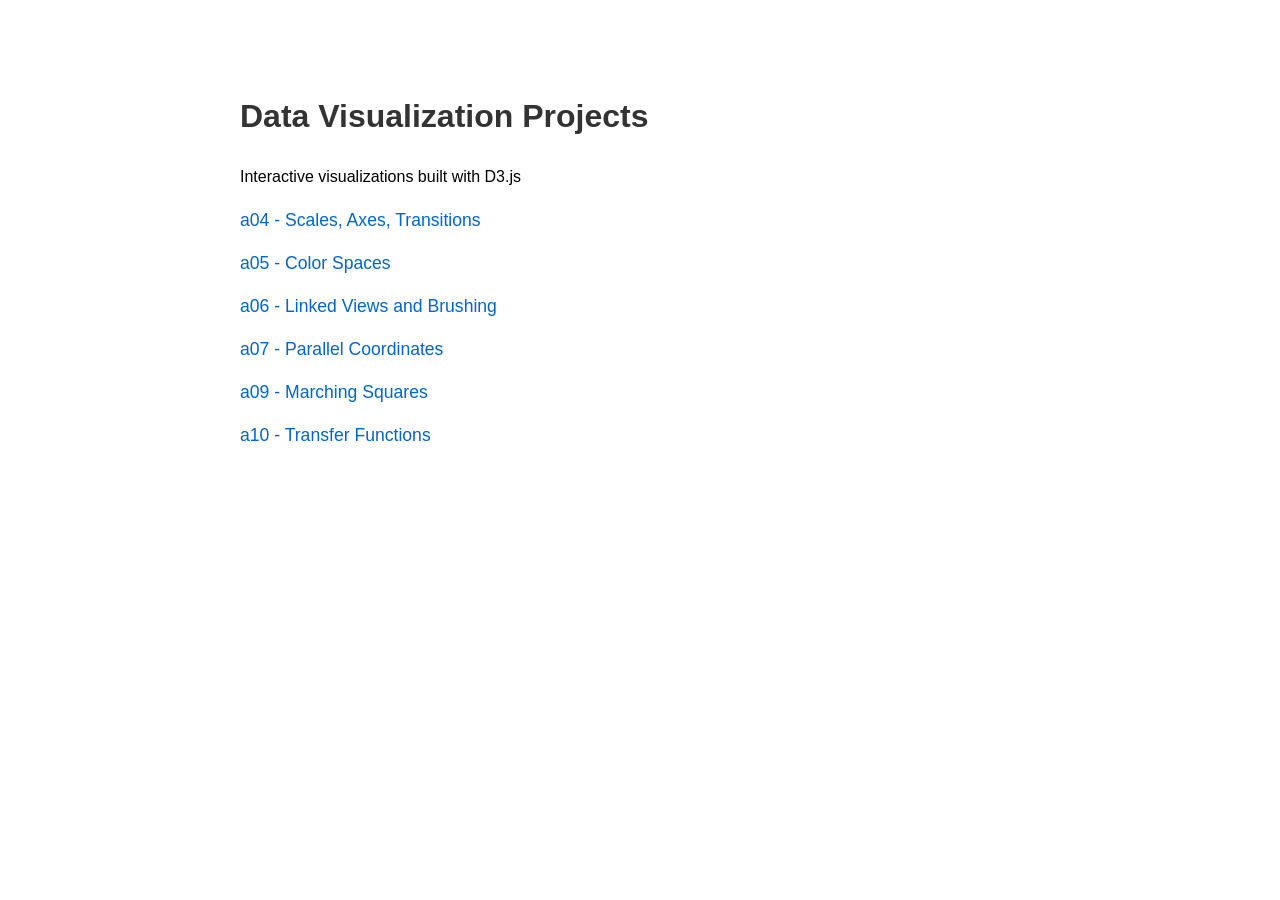
<file: index.html>
<!DOCTYPE html>
<html lang="en">
<head>
    <meta charset="UTF-8">
    <meta name="viewport" content="width=device-width, initial-scale=1.0">
    <title>Data Visualization Projects</title>
    <style>
        body {
            font-family: Arial, sans-serif;
            max-width: 800px;
            margin: 50px auto;
            padding: 20px;
            line-height: 1.6;
        }
        h1 {
            color: #333;
        }
        ul {
            list-style: none;
            padding: 0;
        }
        li {
            margin: 15px 0;
        }
        a {
            color: #0066cc;
            text-decoration: none;
            font-size: 1.1em;
        }
        a:hover {
            text-decoration: underline;
        }
    </style>
</head>
<body>
    <h1>Data Visualization Projects</h1>
    <p>Interactive visualizations built with D3.js</p>
    
    <ul>
        <li><a href="a04-mayavanderpool/">a04 - Scales, Axes, Transitions</a></li>
        <li><a href="a05-mayavanderpool/">a05 - Color Spaces</a></li>
        <li><a href="a06-mayavanderpool/">a06 - Linked Views and Brushing</a></li>
        <li><a href="a07-mayavanderpool/">a07 - Parallel Coordinates</a></li>
        <li><a href="a09-mayavanderpool/">a09 - Marching Squares</a></li>
        <li><a href="a10-mayavanderpool/">a10 - Transfer Functions</a></li>
    </ul>
</body>
</html>
</file>
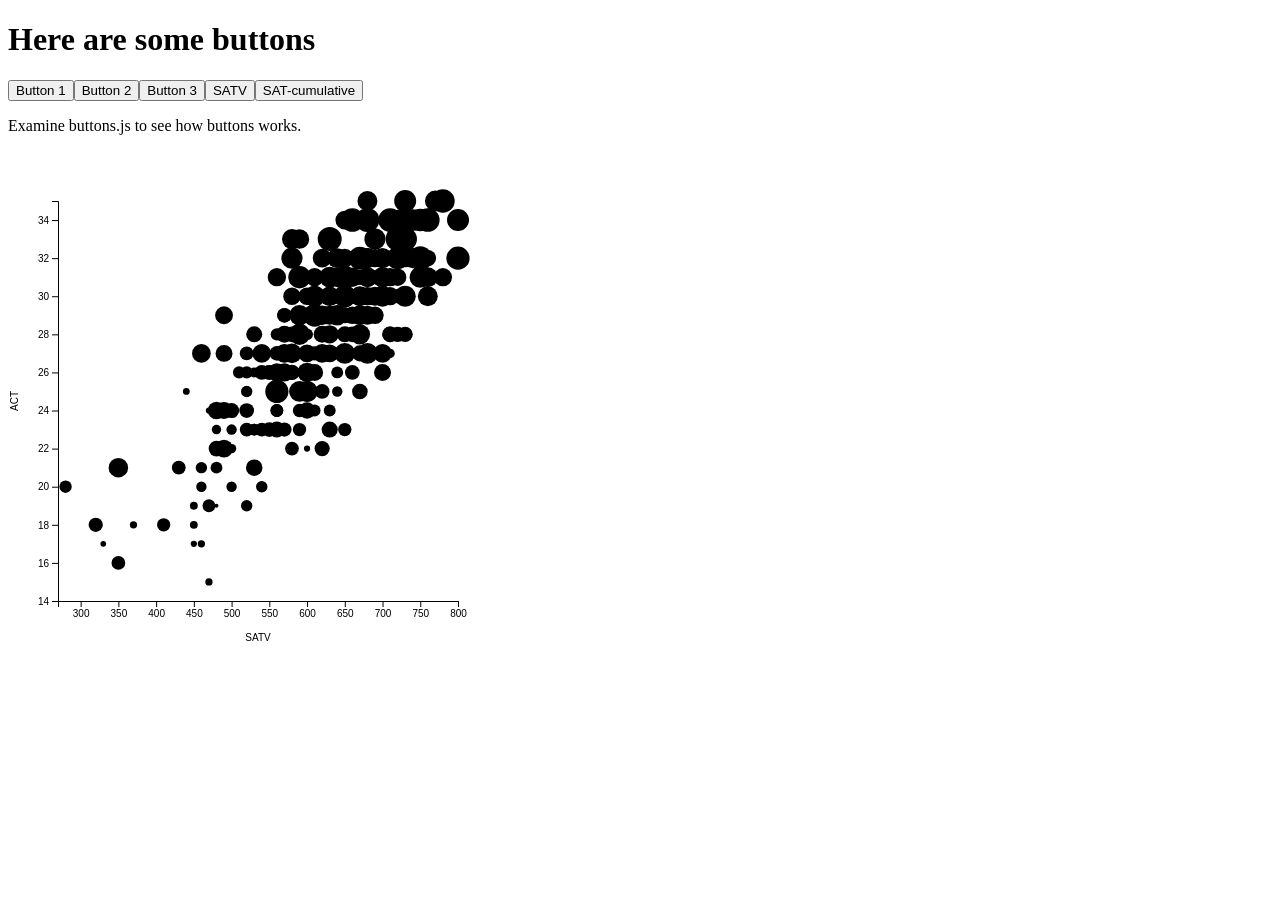
<file: a04-mayavanderpool/index.html>
<!DOCTYPE html>
<html lang="en">
  <head>
    <meta charset="UTF-8">
    <script src="d3.js"></script>
    <script src="calvinScores.js"></script>
    <title>CSC 444 Assignment 4</title>
  </head>
  <body>
    <h1>Here are some buttons</h1>
    <div id="controls"></div>
    <p>Examine buttons.js to see how buttons works.</p>

    <div id="div1"></div>

    <script src="buttons.js"></script>
	<script src='a04.js'></script>
  </body>
</html>
</file>
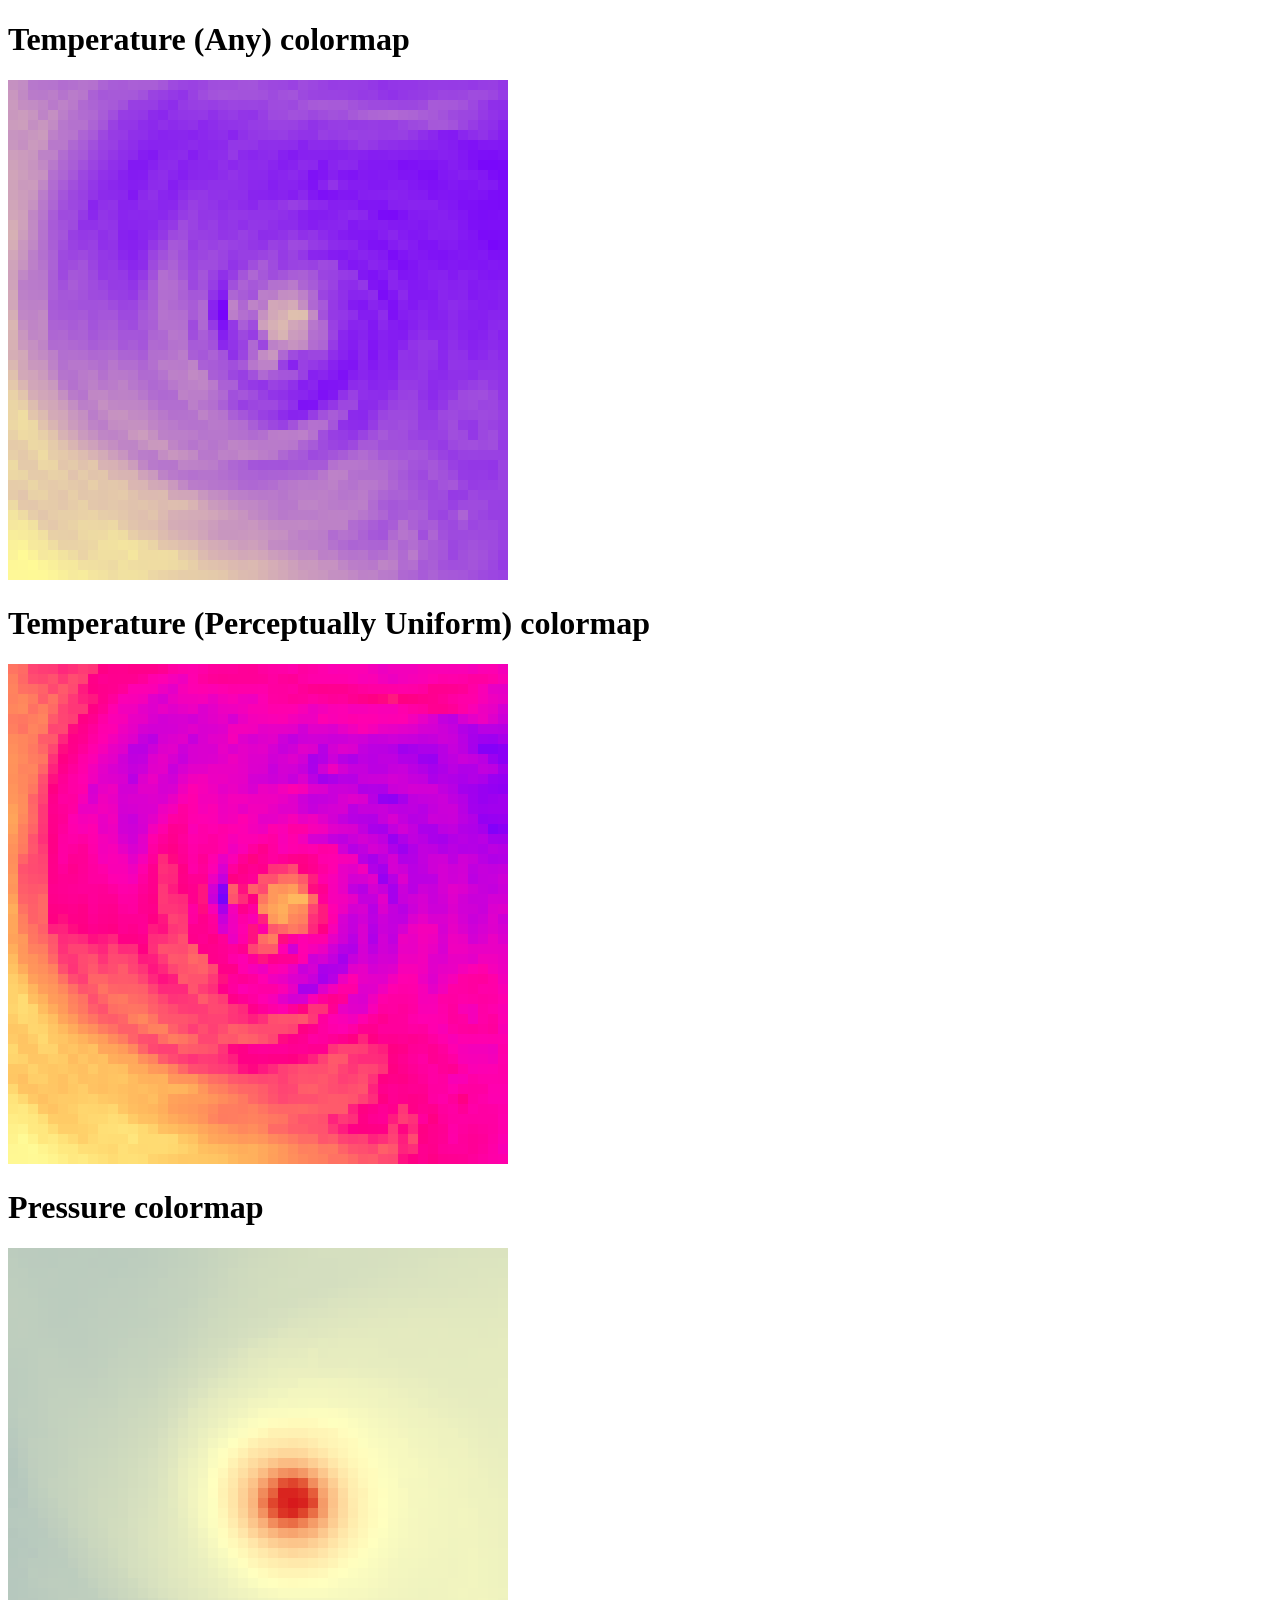
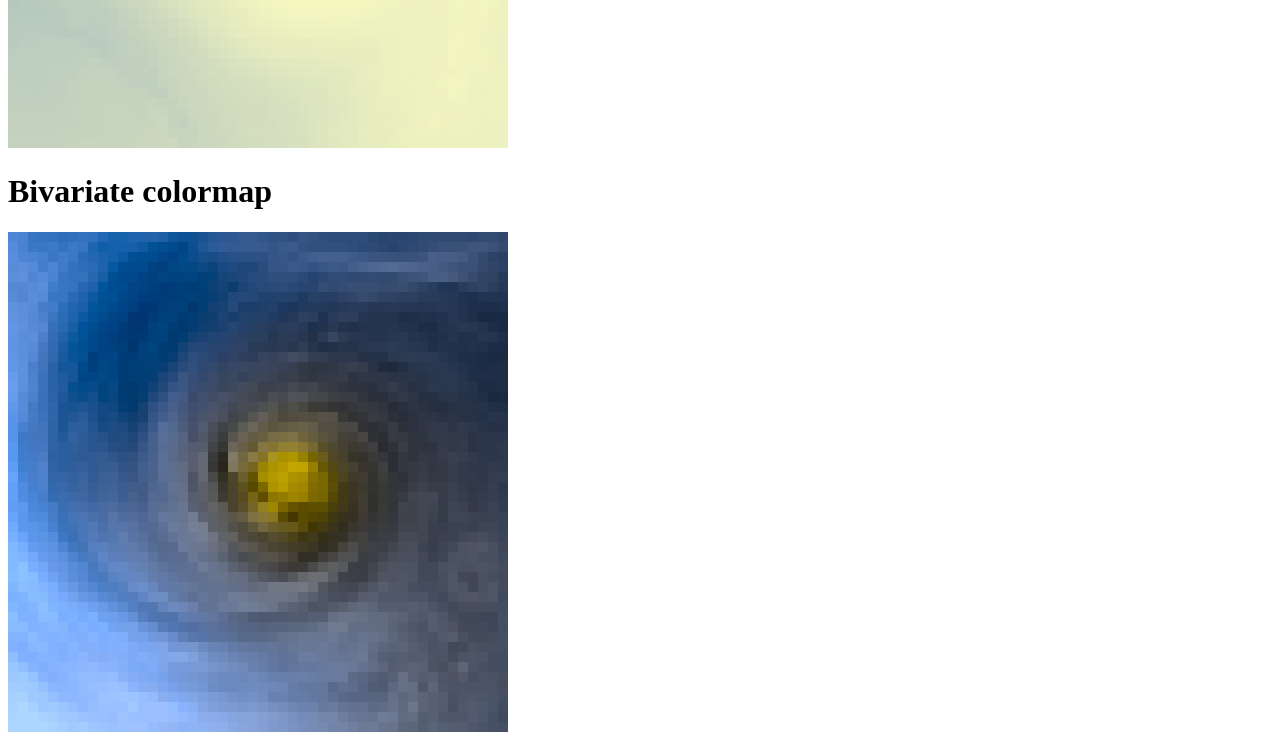
<file: a05-mayavanderpool/index.html>
<!DOCTYPE html>
<html lang ='en'>
  <head>
    <meta charset="UTF-8">
    <script src="d3.js"></script>
    <script src="data.js"></script>
	 <title>CSC 444 Assignment 5</title>
  </head>
  <body>

    <h1>Temperature (Any) colormap</h1>
    <div>
      <span id="plot1-temperature"></span>
      <span id="colorlegend-1"></span>
    </div>

    <h1>Temperature (Perceptually Uniform) colormap</h1>
    <div>
      <span id="plot2-temperature"></span>
      <span id="colorlegend-2"></span>
    </div>

    <h1>Pressure colormap</h1>
    <div>
      <span id="plot3-pressure"></span>
      <span id="colorlegend-3"></span>
    </div>

    <h1>Bivariate colormap</h1>
    <div>
      <span id="plot4-bivariate"></span>
      <span id="colorlegend-4"></span>
    </div>

    <script src="a05.js"></script>
  </body>
</html>
</file>
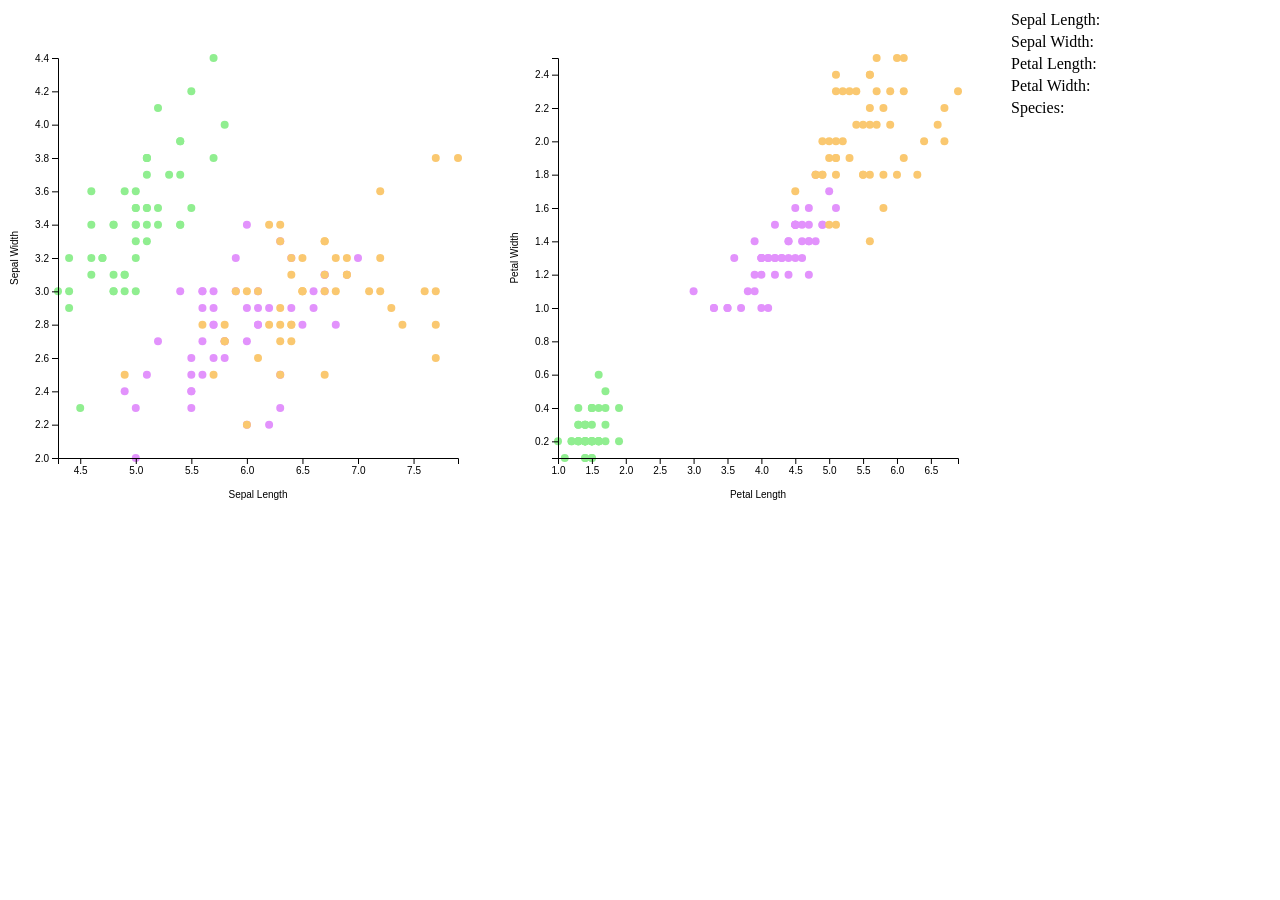
<file: a06-mayavanderpool/index.html>
<!DOCTYPE html>
<html lang="en">
  <head>
    <meta charset="UTF-8">
    <script src="d3.js"></script>
    <script src="iris.js"></script>
	<link rel="stylesheet" href="style.css">
	<title>Assignment 6</title>
  </head>
  <body>
    <div id="scatterplot_1" style="float: left">
    </div>
    <div id="scatterplot_2" style="float: left">
    </div>
    <div id="table" style="float: left">
      <table>
	      <tr><td>Sepal Length: </td><td id="table-sepalLength"></td></tr>
      	<tr><td>Sepal Width: </td><td id="table-sepalWidth"></td></tr>
        <tr><td>Petal Length: </td><td id="table-petalLength"></td></tr>
        <tr><td>Petal Width: </td><td id="table-petalWidth"></td></tr>
        <tr><td>Species: </td><td id="table-species"></td></tr>
      </table>
    </div>
    <div style="clear: both"></div>
    <script src="a06.js"></script>
  </body>
</html>
</file>
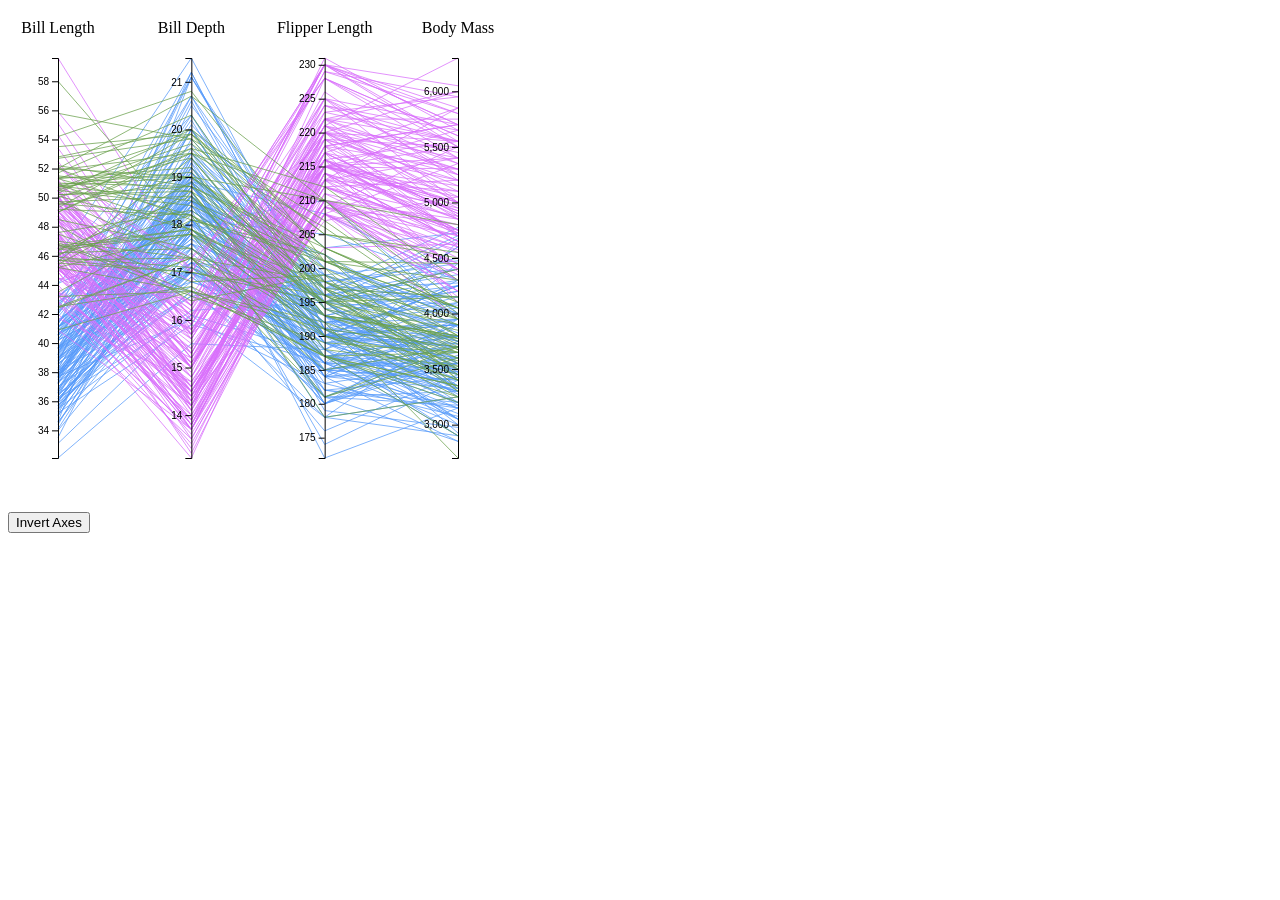
<file: a07-mayavanderpool/index.html>
<!DOCTYPE html>
<html>
  <head>
    <meta charset="UTF-8">
    <script src="d3.js"></script>
    <script src="penguins.js"></script>
	<title>Assignment 07</title>
  </head>
  <body>
    <div id="pcplot"></div>
	<script src="button.js"></script>
    <script src="a07.js"></script>
  </body>
</html>
</file>
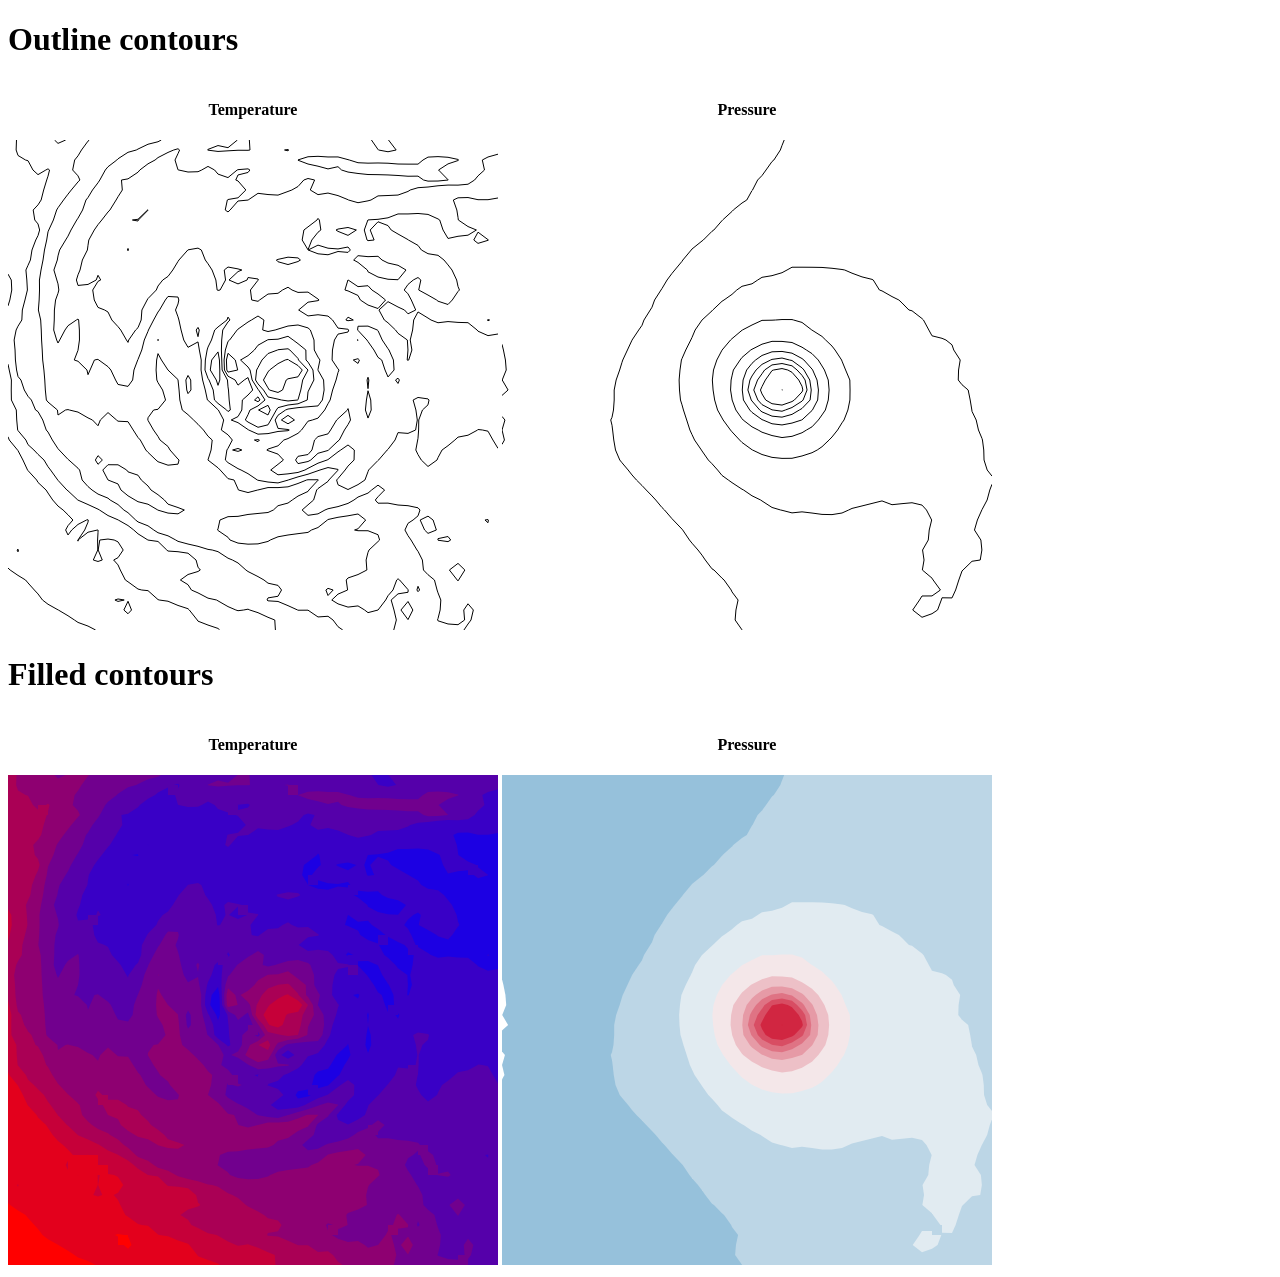
<file: a09-mayavanderpool/index.html>
<!DOCTYPE html>
<html lang='en'>

<head>
	<meta charset="UTF-8">
	<script src="d3.js"></script>
	<script src="data.js"></script>
	<link rel="stylesheet" href="style.css">
	<title>Assignment 09</title>
</head>

<body>
	<div class="tooltip" id="tooltip"></div>
	<h1>Outline contours</h1>
	<div>
		<div class="plot">
			<h4 class="label">Temperature</h4>
			<span id="plot1-temperature"></span>
		</div>
		<div class="plot">
			<h4 class="label">Pressure</h4>
			<span id="plot1-pressure"></span>
		</div>
	</div>
	<h1>Filled contours</h1>
	<div>
		<div class="plot">
			<h4 class="label">Temperature</h4>
			<span id="plot2-temperature"></span>
		</div>
		<div class="plot">
			<h4 class="label">Pressure</h4>
			<span id="plot2-pressure"></span>
		</div>
	</div>
	<script src="a09.js"></script>
</body>

</html>
</file>
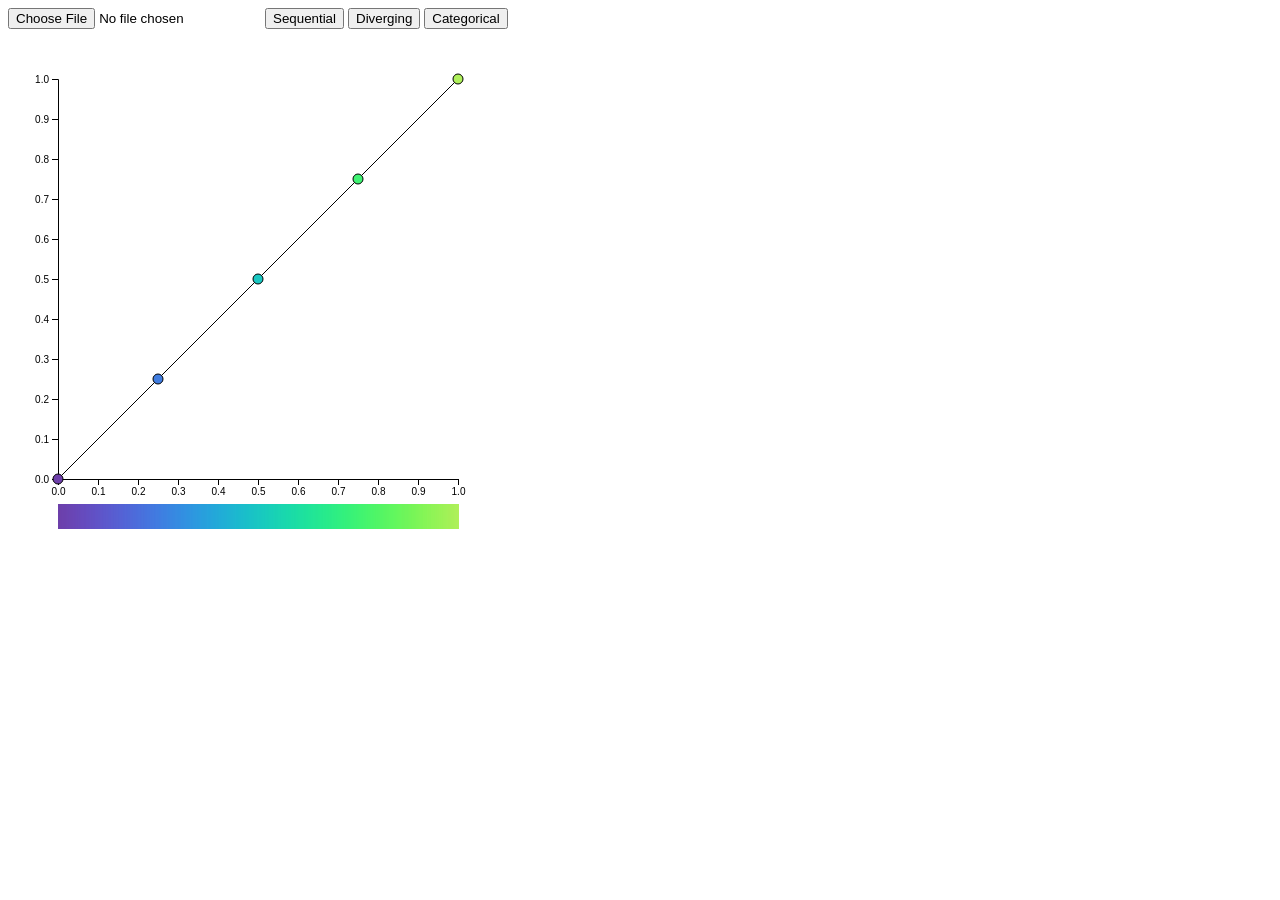
<file: a10-mayavanderpool/index.html>
<!DOCTYPE html>
<html lang="en">
  <head>
	<meta charset="UTF-8">
	<title>Assignment 10</title>
    <script src="vtk.js"></script>
    <script src="d3.js"></script>
    <script src="volren.js"></script>
  </head>
  <body>
    <div>
      <input type="file" id="loadData">
      <button id="sequential" class='btn'>Sequential</button>
	  <button id="diverging" class='btn'>Diverging</button>
	  <button id="categorical" class='btn'>Categorical</button>
    </div> 

    <div>
      <div id="volren"></div>
      <div id="tfunc"></div>
    </div>

    <script  src="a10.js"></script>
  </body>
</html>
</file>
<file: a06-mayavanderpool/style.css>
/*Author: Maya Vanderpool File: style.css Purpose: Style extra credit portion for a06.js */

#color-box{
	width: 15px;
	height: 15px;
	display: inline-block;
	vertical-align: middle;
	margin-left: 5px;
}

.pointLabel{
	font-size: 13px;
}
</file>
<file: a09-mayavanderpool/style.css>
.plot{
	display: inline-block;
}

.label{
	text-align: center;
}

.tooltip{
	position: absolute;
	opacity: 0;
}

.tooltip.show{
	opacity: 1;
	background: grey;
	color: white;
	padding: 2px;
}
</file>
